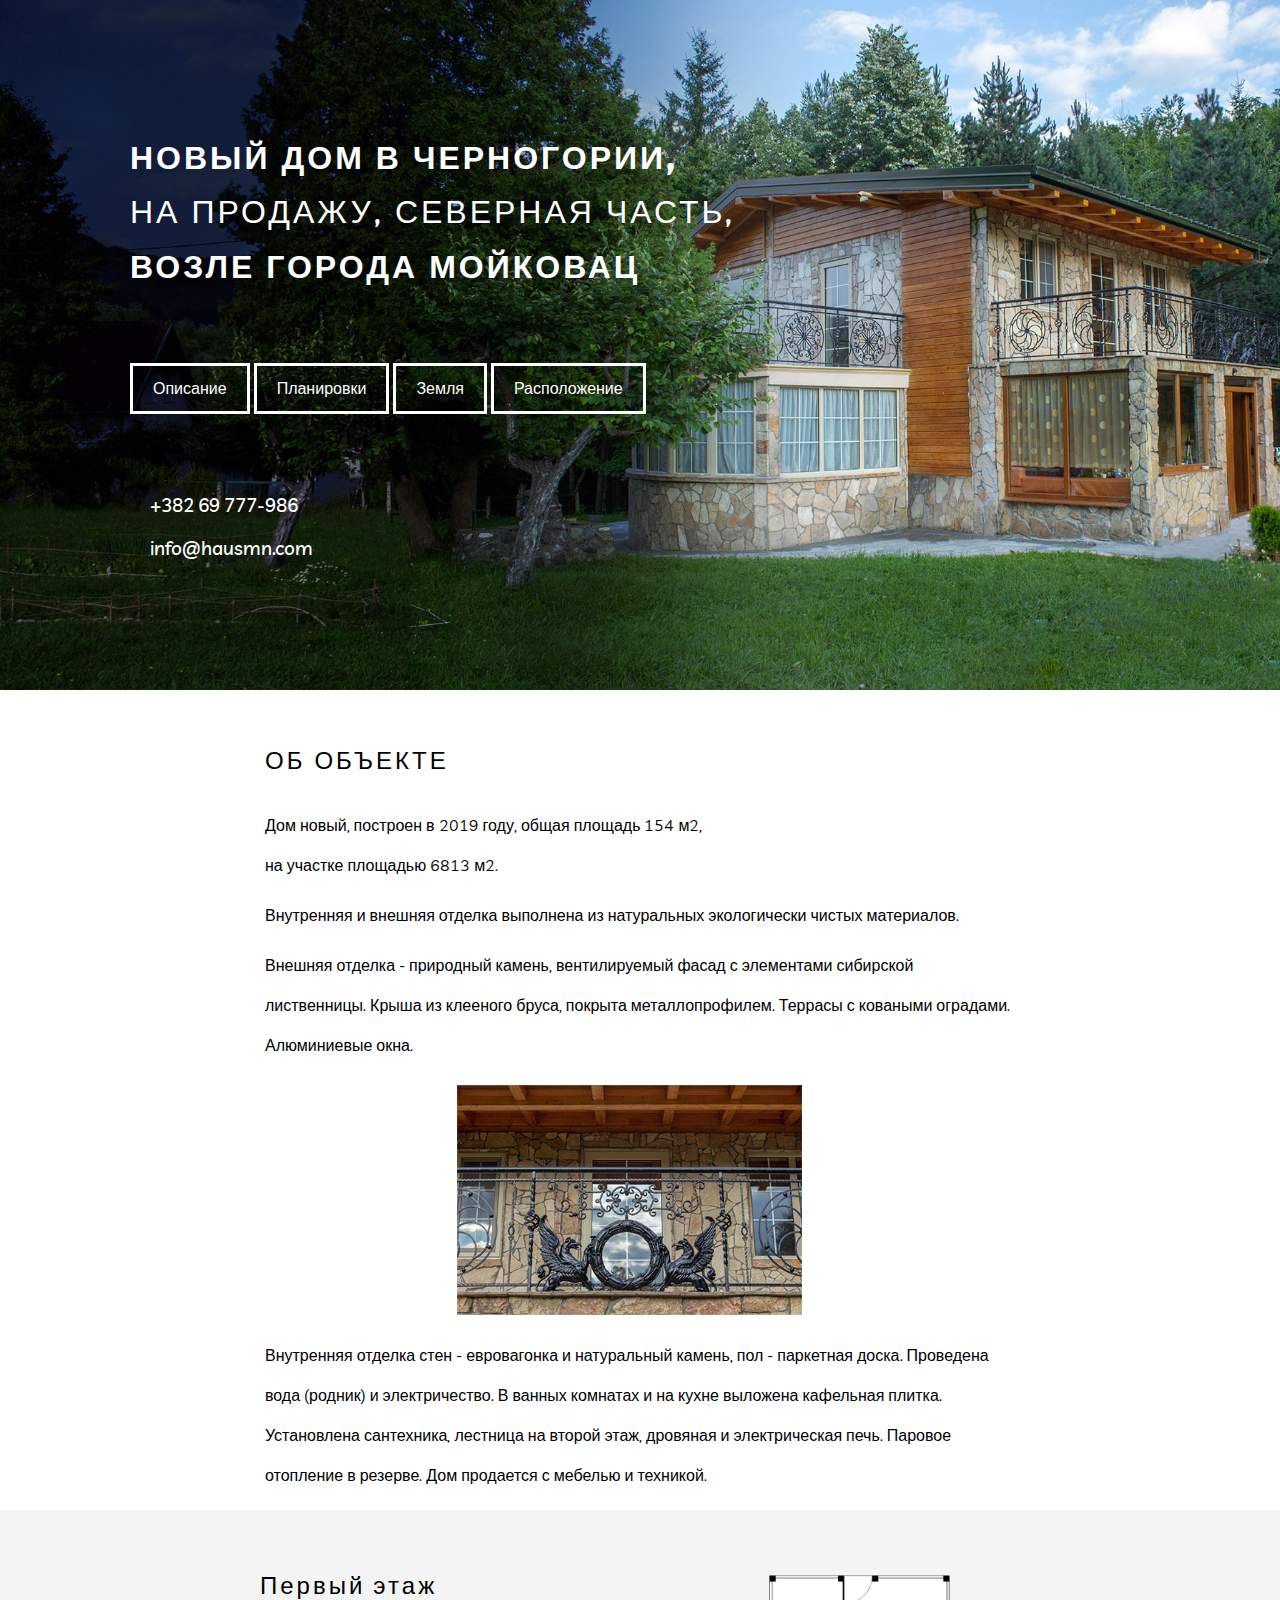
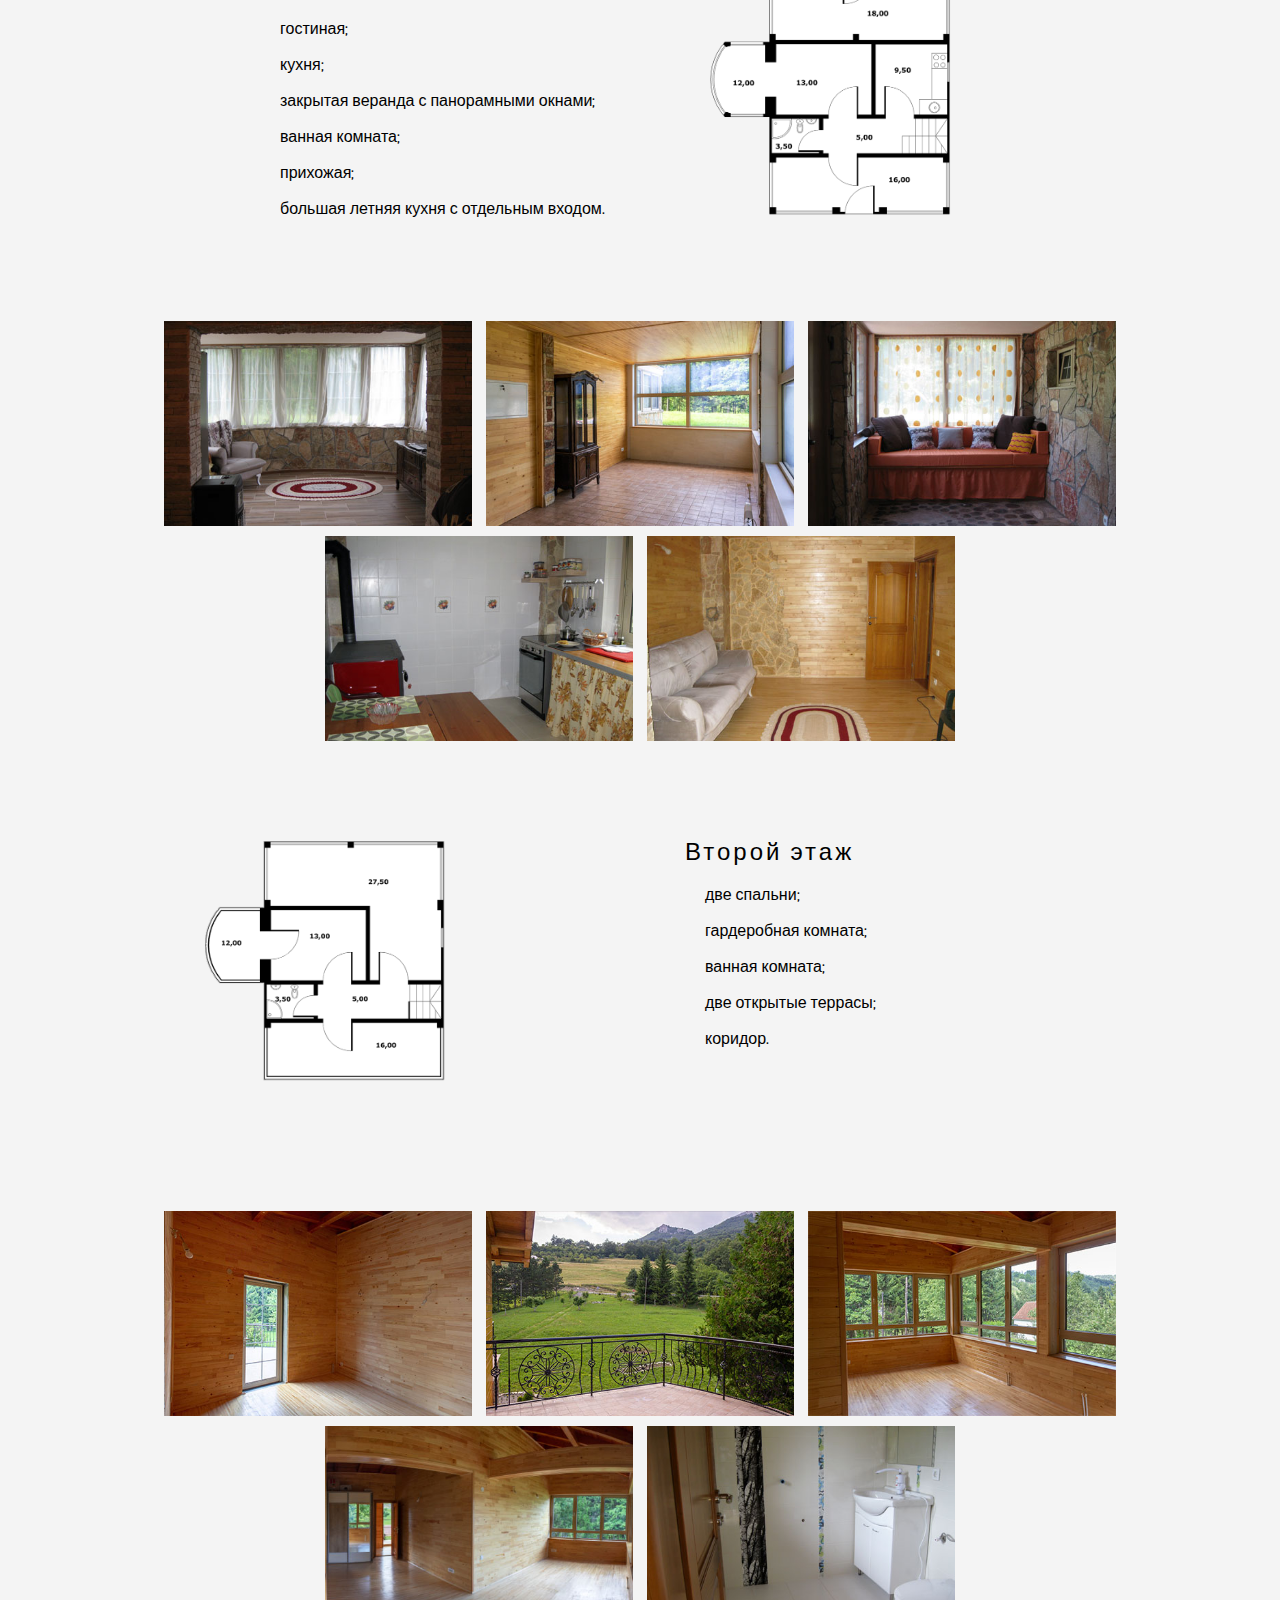
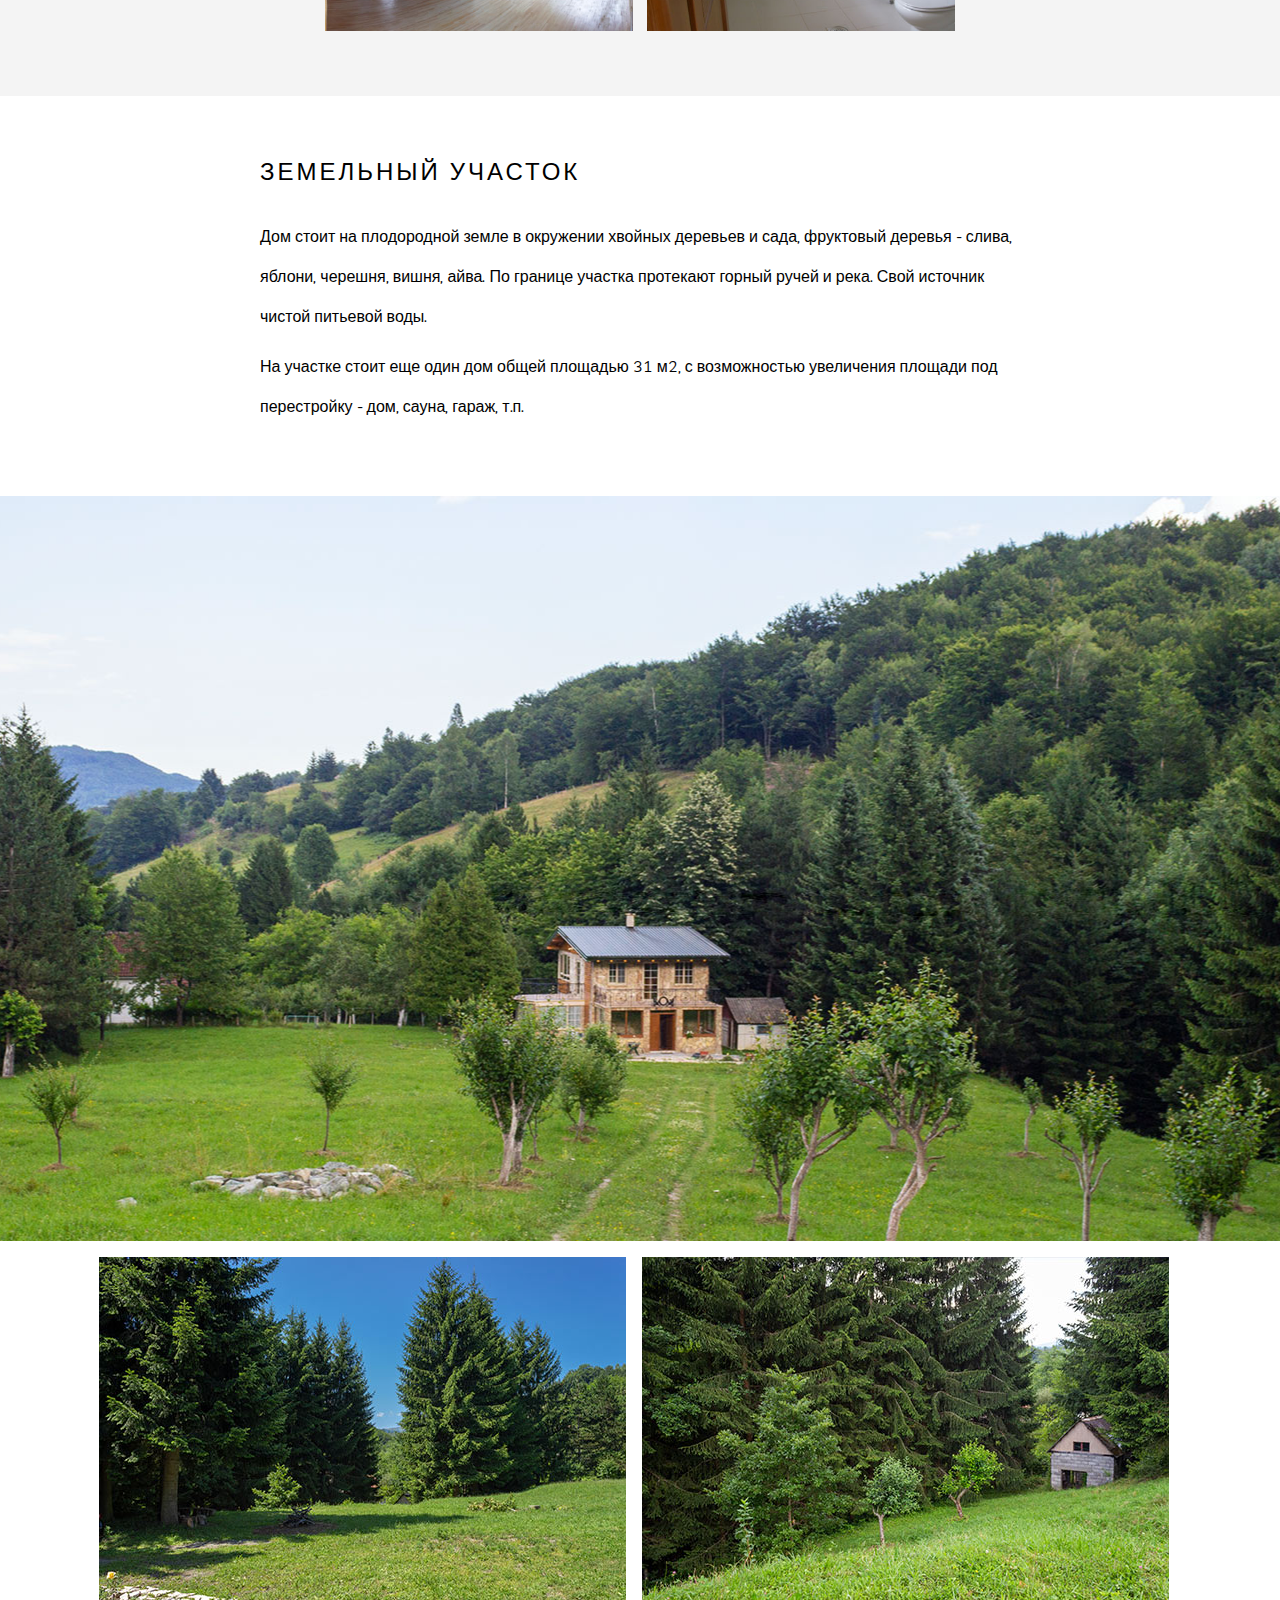
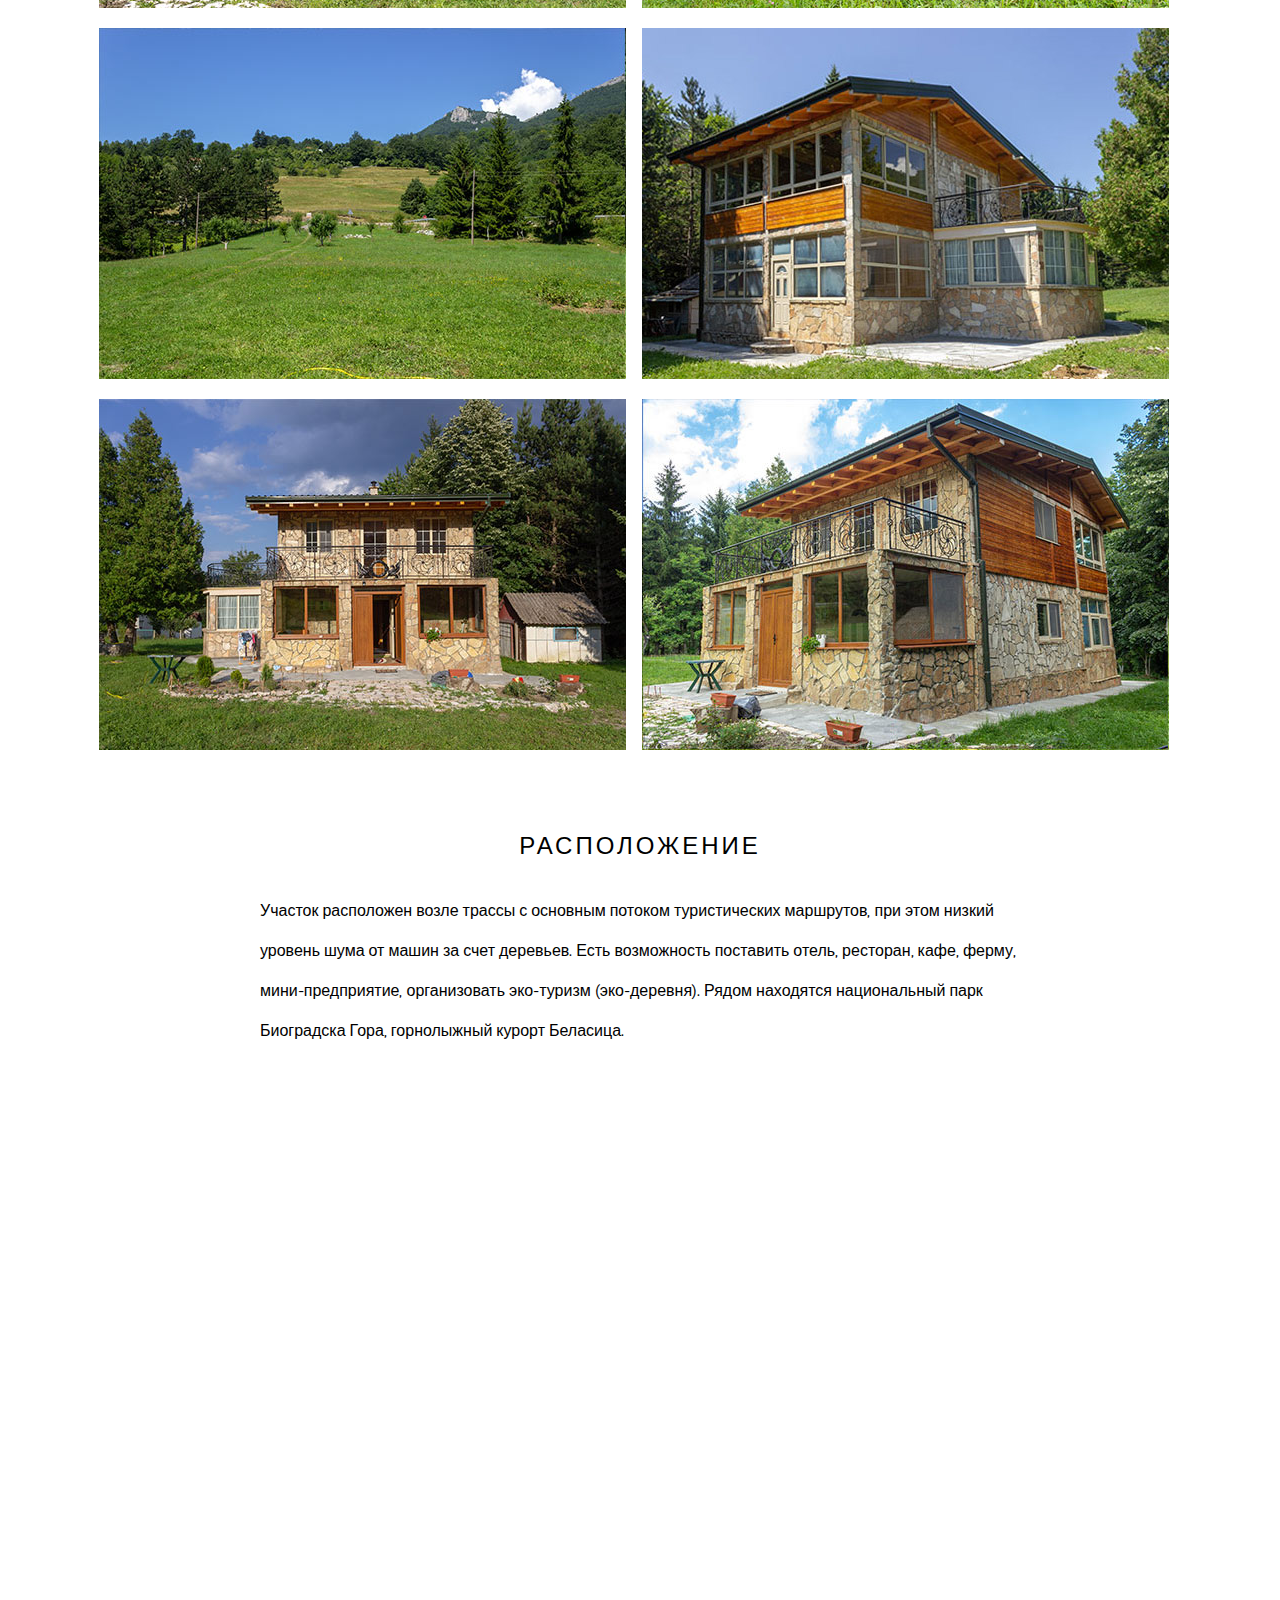
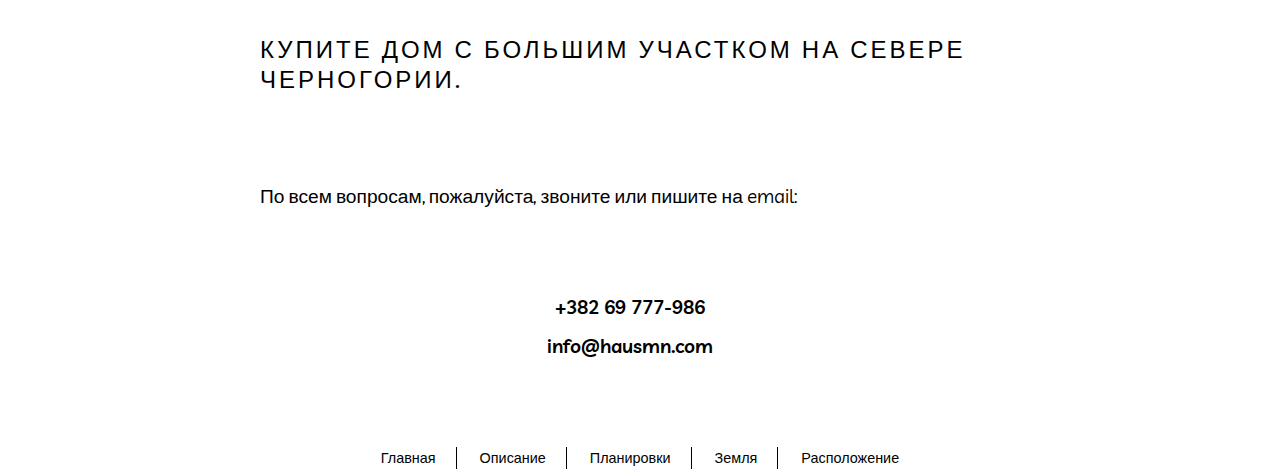
<file: index.html>
<!DOCTYPE html>
<html lang="ru">
<head>
    <meta http-equiv="Content-Type" content="text/html; charset=utf-8">
    <meta name="viewport" content="width=device-width, initial-scale=1.0">
    <meta name="description" content="Продается новый двухэтажный дом на севере Черногории, возле города Мойковац">
    <link rel="stylesheet" type="text/css" href="styles/style.css" />
    <title>Купите дом с большим участком на севере Черногории</title>
</head>
<body class="wd">
    <a name="main"></a>
    <section>
        <div class="backmain">
            <header>
            </header>
            <div class="maintext">
                <div class="strblock">
                    <h1 class="maintextwb">Новый дом в Черногории, 
                        <br><span class="maintextwn">на продажу, северная часть,</span>
                        <br>возле города Мойковац</h1>
                </div>
                <div class="mainmenu">
                    <ul>
                        <a href="#about"><li>Описание</li></a>
                        <a href="#plan"><li>Планировки</li></a>
                        <a href="#land"><li>Земля</li></a>
                        <a href="#location"><li>Расположение</li></a>
                    </ul>
                </div>
                <div class="contactsmain">
                    <ul>
                        <li><a href="tel:+38269777986">+382 69 777-986</a></li>
                        <li><a href="mailto:info@hausmn.com">info@hausmn.com</a></li>
                    </ul>
                </div>
            </div>
            <div class="contactsmainmob">
                <ul>
                    <li><a href="tel:+38269777986">+382 69 777-986</a></li>
                    <li><a href="mailto:info@hausmn.com">info@hausmn.com</a></li>
                </ul>
            </div>
        </div>
    </section>
    <a name="about"></a>
    <section>
        <div class="desc">
            <div class="descblock">
                <div class="desctext">
                    <h2>Об объекте</h2>
                    <p class="descp">Дом новый, построен в 2019 году, общая площадь 154 м2, <br>
                        на участке площадью 6813 м2.</p>
                    <p class="descp">Внутренняя и внешняя отделка выполнена из натуральных экологически чистых материалов.</p>
                    <p class="descp">Внешняя отделка - природный камень, вентилируемый фасад с элементами сибирской лиственницы. 
                        Крыша из клееного бруса, покрыта металлопрофилем. Террасы с коваными оградами. Алюминиевые окна.</p>
                    <p class="descimg"></p>
                    <p class="descp">Внутренняя отделка стен - евровагонка и натуральный камень, пол - паркетная доска. Проведена вода (родник) и электричество. 
                        В ванных комнатах и на кухне выложена кафельная плитка. Установлена сантехника, лестница на второй этаж, дровяная и электрическая печь. 
                        Паровое отопление в резерве. Дом продается с мебелью и техникой.</p>
                </div>
            </div>
        </div>
        <a name="plan"></a>
        <div class="floors">
            <div class="ffloor">
                <div class="floorsdesc">
                    <p class="floorsheader">Первый этаж</p>
                    <ul class="floordesc">
                        <li>гостиная;</li>
                        <li>кухня;</li>
                        <li>закрытая веранда с панорамными окнами;</li>
                        <li>ванная комната;</li>
                        <li>прихожая;</li>
                        <li>большая летняя кухня с отдельным входом.</li>
                    </ul>
                </div>
                <div class="ffloorimg"></div>
            </div>
            <div class="ffgallery">
                <div class="ffloorimg01"></div>
                <div class="ffloorimg02"></div>
                <div class="ffloorimg03"></div>
                <div class="ffloorimg04"></div>
                <div class="ffloorimg05"></div>
            </div>
            <div class="sfloor txtalignleft">
                    <div class="sfloorimg"></div>
                    <div class="floorsdesc">
                            <div>
                            <p class="floorsheader">Второй этаж</p>
                            <ul class="floordesc">
                                <li>две спальни;</li>
                                <li>гардеробная комната;</li>
                                <li>ванная комната;</li>
                                <li>две открытые террасы;</li>
                                <li>коридор.</li>
                            </ul>
                            </div>
                    </div>  
            </div>
            <div class="ffgallery">
                <div class="sfloorimg01"></div>
                <div class="sfloorimg02"></div>
                <div class="sfloorimg03"></div>
                <div class="sfloorimg04"></div>
                <div class="sfloorimg05"></div>
            </div>   
        </div>
    </section>
    <a name="land"></a>
    <section>
        <div class="land">
            <div class="landdesc">
                <h3 class="txtalignleft">Земельный участок</h3>
                <p class="descp txtalignleft">Дом стоит на плодородной земле в окружении хвойных деревьев и сада, фруктовый деревья  - слива, яблони, черешня, вишня, айва. 
                    По границе участка протекают горный ручей и река. Свой источник чистой питьевой воды.</p>
                <p class="descp txtalignleft">На участке стоит еще один дом общей площадью 31 м2, с возможностью увеличения площади под перестройку - дом, сауна, гараж, т.п. </p>
            </div>
            <div class="landimages">
                <div style="width: 100%;"><p class="landmainimg"></p></div>
                <div class="landsmallimg">
                    <div class="landsmo marginb marginr"></div>
                    <div class="landsmt marginb marginr"></div>
                    <div class="landsmth marginb"></div>
                    <div class="haussmo marginb marginr"></div>
                    <div class="haussmt marginb marginr"></div>
                    <div class="haussmth marginb"></div>
                </div>
            </div>
        </div>
    </section>
    <a name="location"></a>
    <section>
        <div class="landdesc">
        <h4>Расположение</h4>
        <p class="descp txtalignleft">Участок расположен возле трассы с основным потоком туристических маршрутов, при этом низкий уровень шума от машин за счет деревьев. 
            Есть возможность поставить отель, ресторан, кафе, ферму, мини-предприятие, организовать эко-туризм (эко-деревня). 
            Рядом находятся национальный парк Биоградска Гора, горнолыжный курорт Беласица.</p>
        </div>
        <div>
            <div><iframe src="https://www.google.com/maps/embed?pb=!1m18!1m12!1m3!1d1780.293721016151!2d19.576652658255632!3d42.991127956715!2m3!1f0!2f0!3f0!3m2!1i1024!2i768!4f13.1!3m3!1m2!1s0x0%3A0x0!2zNDLCsDU5JzI4LjEiTiAxOcKwMzQnMzkuOSJF!5e1!3m2!1sru!2sru!4v1569989585823!5m2!1sru!2sru" width="100%" height="450" frameborder="0" style="border:0;" allowfullscreen=""></iframe></div>
        </div>
        </section>
    <footer style="min-height: 500px; position: relative;">
        <header class="landdesc"><h5 class="txtalignleft">Купите дом с большим участком на севере Черногории.</h5></header>
            <div class="contactsblock">
            <p class="contactstext">По всем вопросам, пожалуйста, звоните или пишите на email:</p>
        <div class="contactsfoot">
            <div>
                <div class="cont"><a href="tel:+38269777986">+382 69 777-986</a></div>
                <div class="cont"><a href="mailto:info@hausmn.com">info@hausmn.com</a></div>
            </div>
            </div>
            <div class="footermenu">
                <ul>
                    <a href="#main"><li class="bottommenuitem">Главная</li></a>
                    <a href="#about"><li class="bottommenuitem">Описание</li></a>
                    <a href="#plan"><li class="bottommenuitem">Планировки</li></a>
                    <a href="#land"><li class="bottommenuitem">Земля</li></a>
                    <a href="#location"><li class="bottommenulastitem">Расположение</li></a>
                </ul>
            </div>
        </div>
    </footer>
</body> 

</html>
</file>
<file: styles/style.css>
@import url('https://fonts.googleapis.com/css?family=Livvic:400,700|Open+Sans:400,700&display=swap&subset=latin-ext');

@font-face {
	font-family: 'Livvic', sans-serif;
	src: url(/fonts/moolboran.ttf);
}
@font-face {
	font-family: 'Open Sans', sans-serif;
	src: url(/fonts/gothic.ttf);
}

li {
	display: inline-block;
    padding: 12px 20px;
}
body {
	margin: 0;
	/* display: block; */
	font-family: 'Livvic', sans-serif;
}
ul, menu, dir {
	display: block;
	margin-block-start: 0px;
	margin-block-end: 0px;
	margin-inline-start: 0px;
	margin-inline-end: 0px;
	padding-inline-start: 0px;
}
a {
	color: #fff;
	cursor: pointer;
	text-decoration: none;
}
a:-webkit-any-link {
	color: #fff;
	cursor: pointer;
	text-decoration: none;
}

p>a[href^="tel:"] {
	color: #000;
	font-weight: 500;
	font-size: 2em;
	float: left;
	margin-right: 80px;
	font-family: "moolboran";
	letter-spacing: 2px;
}
p>a[href^="mailto:"] {
	color: #000;
	font-weight: 500;
	font-size: 2em;
	float: left;
	font-family: "moolboran";
	letter-spacing: 2px;
}
h1, h2, h3, h4, h5 {
font-weight: 500;
	color: #000;
	text-transform: uppercase;
	font-size: 1.7em;
	letter-spacing: 3px;
	margin-bottom: 60px;
	margin-block-start: 0;
	font-family: 'Livvic', sans-serif;
}
h5 {
	font-weight: 500;
		color: #000;
		text-transform: uppercase;
		font-size: 1.7em;
		letter-spacing: 3px;
		margin-bottom: 0px;
		margin-block-start: 0;
		font-family: 'Livvic', sans-serif;
	}
p {
	margin: 0;
	margin-block-start: 0px;
	margin-block-end: 0px;
	margin-inline-start: 0px;
	margin-inline-end: 0px;
	font-family: 'Livvic', sans-serif;
}
.wd {
	max-width: 1920px;
	/* min-width: 960px; */
}
.backmain {
	background: url(../images/mainback.jpg);
	height: 100vh;
	background-size: cover;
	background-repeat: no-repeat;
}
.maintext {
	padding-left: 180px;
	padding-top: 180px;
	max-width: 900px;
}
.maintextwb {
	font-size: 2.6em;
	color: #fff;
	font-weight: 700;
	line-height: 1.7em;
	text-transform: uppercase;
	margin-bottom: 100px;
}
.maintextwn {
	font-size: 1em;
	font-weight: 500;
}
.mainmenu {
	max-width: 140px;
	font-size: 1.5em;
	color: #fff;
	font-weight: 500;
	line-height: 1.3em;
	display: inline;
}
.desc {
	background: url(../images/otdelkablock.jpg);
	background-size: cover;
	background-repeat: no-repeat;
	margin: 80px 0px;
}
.descblock {
    max-width: 1200px;
    padding-top: 5px;
    margin: 0 auto;
}
.desctext {
	padding: 5px 75px;
}
.descimg {
	background-color: #f4f4f4;
	background: url(../images/opiskovka.jpg);
	height: 311px;
    background-size: contain;
    background-repeat: no-repeat;
    margin: auto;
    width: 467px;
    max-width: 467px;
	max-height: 311px;
	padding-bottom: 60px;
}
.descp {
	font-size: 16pt;
    margin-bottom: 40px;
    line-height: 40px;
}
.floors {
	background-color: #f4f4f4;
	padding-bottom: 30px;
}
.floorsblock {
	margin: 0 auto;
    text-align: center;
	box-sizing: border-box;
}

.floordesc>li {
	display: block;
}
.txtalignleft {
	text-align: left;
}
.ffloor {
	width: 880px;
    padding: 60px 60px 0px 60px;
	max-width: 880px;
	margin: auto;
}
.ffloorimg {
    background-color: #f4f4f4;
    width: 375px;
    background: url(../images/ffloorplan.png);
    background-size: contain;
    background-repeat: no-repeat;
    height: 350px;
    float: right;
}
.sfloorimg {
	background-color: #f4f4f4;
	width: 375px;
	background: url(../images/sfloorplan.png);
    background-size: contain;
    background-repeat: no-repeat;
    height: 350px;
	float: left;
	margin-right: 50px;
}
.floorsdesc {
	display: inline-block;
	/*padding-bottom: 30px;
	width: 880px;
	max-width: 880px;*/
	margin: auto;
	padding: 0px 60px 60px 60px;
}
.floorsheader {
	font-size: 1.5em;
    letter-spacing: 3px;
    margin-bottom: 30px;
}
.ffgallery {
    padding: 30px;
    box-sizing: border-box;
    width: 100%;
    margin: 0 auto;
    text-align: center;
}
.ffloorimg01 {
	background-color: #646464;
	background: url(../images/ffloor_01.jpg);
    background-size: contain;
    background-repeat: no-repeat;
	min-height: 205px;
    margin: 5px;
    display: inline-block;
    min-width: 308px;
    text-align: center;
    vertical-align: middle;
}
.ffloorimg02 {
	background-color: #646464;
	background: url(../images/ffloor_02.jpg);
    background-size: contain;
    background-repeat: no-repeat;
	min-height: 205px;
    margin: 5px;
    display: inline-block;
    min-width: 308px;
    text-align: center;
    vertical-align: middle;
}
.ffloorimg03 {
	background-color: #646464;
	background: url(../images/ffloor_03.jpg);
    background-size: contain;
    background-repeat: no-repeat;
	min-height: 205px;
    margin: 5px;
    display: inline-block;
    min-width: 308px;
    text-align: center;
    vertical-align: middle;
}
.ffloorimg04 {
	background-color: #646464;
	background: url(../images/ffloor_04.jpg);
    background-size: contain;
    background-repeat: no-repeat;
	min-height: 205px;
    margin: 5px;
    display: inline-block;
    min-width: 308px;
    text-align: center;
    vertical-align: middle;
}
.ffloorimg05 {
	background-color: #646464;
	background: url(../images/ffloor_05.jpg);
    background-size: contain;
    background-repeat: no-repeat;
	min-height: 205px;
    margin: 5px;
    display: inline-block;
    min-width: 308px;
    text-align: center;
    vertical-align: middle;
}
.sfloorimg01 {
	background-color: #646464;
	background: url(../images/sfloor_01.jpg);
    background-size: contain;
    background-repeat: no-repeat;
	min-height: 205px;
    margin: 5px;
    display: inline-block;
    min-width: 308px;
    text-align: center;
    vertical-align: middle;
}
.sfloorimg02 {
	background-color: #646464;
	background: url(../images/sfloor_02.jpg);
    background-size: contain;
    background-repeat: no-repeat;
	min-height: 205px;
    margin: 5px;
    display: inline-block;
    min-width: 308px;
    text-align: center;
    vertical-align: middle;
}
.sfloorimg03 {
	background-color: #646464;
	background: url(../images/sfloor_03.jpg);
    background-size: contain;
    background-repeat: no-repeat;
	min-height: 205px;
    margin: 5px;
    display: inline-block;
    min-width: 308px;
    text-align: center;
    vertical-align: middle;
}
.sfloorimg04 {
	background-color: #646464;
	background: url(../images/sfloor_04.jpg);
    background-size: contain;
    background-repeat: no-repeat;
	min-height: 205px;
    margin: 5px;
    display: inline-block;
    min-width: 308px;
    text-align: center;
    vertical-align: middle;
}
.sfloorimg05 {
	background-color: #646464;
	background: url(../images/sfloor_05.jpg);
    background-size: contain;
    background-repeat: no-repeat;
	min-height: 205px;
    margin: 5px;
    display: inline-block;
    min-width: 308px;
    text-align: center;
    vertical-align: middle;
}
.mainmenu>ul>a>li {
	border: 3px solid #fff;
}
.mainmenu>ul>a>li:hover {
	background-color: #ffffff3d;
}
.contactsmain {
	margin-top: 120px;
}
.contactsmain>ul>li {
	display: block;
    font-size: 1.5em;
    color: #fff;
    font-weight: 500;
    line-height: 1em;
}
.contactsmainmob {
	display: none;
}
.sfloor {
	width: 880px;
    padding: 60px 60px;
	max-width: 880px;
	margin: auto;
}
.landdesc {
	margin: 0 auto;
    text-align: center;
    width: 880px;
	max-width: 880px;
	padding: 60px;
	box-sizing: border-box;
}
.landmainimg {
	background-color: #b1b1b1;
	background: url(../images/land.jpg);
    background-size: cover;
    background-repeat: no-repeat;
	height: 100vh;
	max-height: 745px;
	margin-bottom: 16px;
	background-position: 50%;
}
.marginb {
	margin-bottom: 16px;
}
.marginr {
	margin-right: 12px;
}
.landsmallimg {
	max-width: 1623px;
	margin: 0 auto;
	text-align: center;
}
.landsmo {
	background-color: #b1b1b1;
	background: url(../images/landsm01.jpg);
    background-size: contain;
    background-repeat: no-repeat;
	height: 351px;
    max-width: 527px;
    display: inline-block;
    width: 100%;
}
.landsmt {
	background-color: #b1b1b1;
	background: url(../images/landsm02.jpg);
    background-size: contain;
    background-repeat: no-repeat;
	height: 351px;
    max-width: 527px;
    display: inline-block;
    width: 100%;
}
.landsmth {
	background-color: #b1b1b1;
	background: url(../images/landsm03.jpg);
    background-size: contain;
    background-repeat: no-repeat;
	height: 351px;
    max-width: 527px;
    display: inline-block;
    width: 100%;
}
.haussmo {
	background-color: #b1b1b1;
	background: url(../images/haussm01.jpg);
    background-size: contain;
    background-repeat: no-repeat;
	height: 351px;
    max-width: 527px;
    display: inline-block;
    width: 100%;
}
.haussmt {
	background-color: #b1b1b1;
	background: url(../images/haussm02.jpg);
    background-size: contain;
    background-repeat: no-repeat;
	height: 351px;
    max-width: 527px;
    display: inline-block;
    width: 100%;
}
.haussmth {
	background-color: #b1b1b1;
	background: url(../images/haussm03.jpg);
    background-size: contain;
    background-repeat: no-repeat;
	height: 351px;
    max-width: 527px;
    display: inline-block;
    width: 100%;
}
.contactsfoot {
	text-align: center;
    font-size: 1.2em;
    font-weight: 600;
    line-height: 1em;
}

.contactsblock {
	margin: 0 auto;
    text-align: center;
    width: 880px;
	max-width: 880px;
	box-sizing: border-box;
	padding: 0px 60px;
}
.contactstext {
	text-align: left;
	margin-bottom: 90px;
	font-size: 1.2em;
}
.cont {
	margin: 0px 20px 20px 0px;
}
.contactsfoot>div>div>a {
	color: #000;
}
.footermenu {
	position: absolute;
    vertical-align: bottom;
    bottom: 5px;
    text-align: center;
    margin: 0;
    left: 0%;
	right: 0%;
	font-size: 0.9em;
}
.bottommenuitem {
	border-right: #000 solid 1px;
	padding: 2px 20px 2px 20px;
	color: #000;
}
.bottommenulastitem {
	padding: 2px 20px 2px 20px;
	color: #000;
}

@media screen and (max-width: 1600px) {
	h1, h2, h3, h4, h5 {
		font-size: 1.5em;
		margin-bottom: 30px;
	}
	.wd {
		max-width: 1600px;
	}
	.backmain {
		background-position: 90% 50%;
	}
	.maintext {
		padding-top: 130px;;
	}
	.descblock {
		max-width: 900px;
		padding-top: 0;
	}
	.descp {
		font-size: 12pt;
		margin-bottom: 20px;
	}
	.descimg {
		height: 250px;
		background-size: contain;
		margin: auto;
		max-width: 367px;
		max-height: 250px;
		padding-bottom: 30px;
	}
	.marginb {
		margin-right: 12px;
	}
} 
@media screen and (max-width: 1440px) {
	.wd {
		max-width: 1440px;
	}
	.backmain {
		background-position: 0%;
		max-height: 690px;
		background-size: cover;
	}
	.maintextwb {
		font-size: 2em;
		margin-bottom: 70px;
	}
	.mainmenu {
		font-size: 1em;
	}
	.contactsmain {
		margin-top: 70px;
	}
	.contactsmain > ul > li {
		font-size: 1.2em;
	}
	.desc {
		max-height: 650px;
	}
	.descp {
		margin-bottom: 10px;
	}
	.descimg {
		height: 200px;
	}
	.floorsheader {
		margin-bottom: 10px;
	}
	.floordesc > li {
		display: block;
		padding: 8px 20px;
	}
	.ffloorimg {
		height: 250px;
	}
	.sfloorimg {
		height: 250px;
	}
}

@media screen and (max-width: 1366px) {
	.wd {
		max-width: 1366px;
	}
}
@media screen and (max-width: 1280px) {
	.wd {
		max-width: 1280px;
	}
	.maintext {
		padding-top: 130px;
		padding-left: 130px;
	}
	.desc {
		max-height: none;
		background: none;
		margin: 50px 0px 0px 0px;
	}
	.descimg {
		margin: 20px auto;
		width: 100%;
	}
}
@media screen and (max-width: 1024px) {
	.wd {
		max-width: 1024px;
	}
	.backmain {
		background-position: 50%;
	}
	.maintextwb {
		font-size: 1.5em;
		margin-bottom: 50px;
	}
	.maintext {
		padding-top: 100px;
	}
	li {
		padding: 10px 20px;
	}
	.mainmenu > ul > a > li {
		border: 2px solid #fff;
	
	}
	.ffloor {
		width: 800px;
		padding: 30px 30px 0px 30px;
		max-width: 800px;
		margin: 0 auto;
		box-sizing: border-box;
	}
	.floorsdesc {
		padding: 0px 30px 30px 30px;
	}
	.sfloor {
		width: 800px;
		padding: 30px 30px 0px 30px;
		max-width: 800px;
		margin: 0 auto;
		box-sizing: border-box;
	}
	.sfloorimg {
		margin-right: 0px;
		margin-left: 50px;
	}
	.landdesc {
		width: 90%;
		padding: 20px;
	}
	.contactsblock {
		width: 90%;
		padding: 0px;
	}
	.marginb {
		min-height: 200px;
		margin: 5px;
		height: auto;
		width: auto;
		min-width: 300px;
	}
}
	@media screen and (max-width: 800px) {
		.maintext {
			padding: 75px 25px;
		}
		.ffloor {
			width: unset;
			max-width: 600px;
			padding: 20px;
		}
		.sfloor {
			width: unset;
			max-width: 600px;
			padding: 20px;
			margin-bottom: 30px;
		}
		.desc {
			margin: 20px 0px 0px 0px;
		}
		.desctext {
			padding: 25px;
		}
		.floorsdesc {
			padding: 0px;
		}
		.ffgallery {
			padding: 0px;
			margin-bottom: 50px;
		}
		.ffloorimg {
			height: 250px;
			display: inline-block;
			padding: 0px;
			width: 235px;
		}
		.sfloorimg {
			height: 250px;
			display: inline-block;
			padding: 0px;
			width: 235px;
			margin-right: 50px;
		}
		
	}
	@media screen and (max-width: 598px) {
		.ffloor {
			width: 100%;
			max-width: 600px;
			padding: 20px;
			text-align: center;
			margin: auto;
		}
		.floorsdesc {
			text-align: left;
    		margin-bottom: 20px;
		}
		.ffloorimg {
			width: 300px;
			margin: auto;
			float: none;
		}
		.sfloor {
			text-align: center;
			margin-bottom: 0;
		}
		.sfloorimg {
			height: 250px;
			display: block;
			width: 300px;
			margin: auto;
			float: none;
			margin-bottom: 30px;
		}
	}
	@media screen and (max-width: 533px) {
		li {
			padding: 7px;
		}
		a:-webkit-any-link {
			color: #0e0e0e;
		}
		.backmain {
			background: url(../images/mainbackmid.jpg);
			height: 100vh;
			background-size: cover;
			background-repeat: no-repeat;
			position: relative;
		}
		.maintextwb {
			font-size: 1.3em;
			margin-bottom: 30px;
			color: #000;
		}
		.contactstext {
			margin-bottom: 50px;
		}
		.maintext {
			padding: 35px 25px;
		}
		.mainmenu>ul>a>li  {
			width: unset;
			display: block;
			text-align: center;
			display: inline-block;
			border: 2px solid #000;
		}
		.contactsmain {
		display: none;
		}
		.contactsmainmob {
			display: inline-block;
			bottom: 0;
			width: 100%;
			background-color: #ffffffd1;
			color: #000;
			position: absolute;
			text-align: center;
		}
	}
	@media screen and (max-width: 414px) {
		.backmain {
			max-height: 690px;
		}
	}
	@media screen and (max-width: 360px) {
		.maintext {
			padding: 10px;
		}
		.maintextwb {
			margin-bottom: 7px;
			font-size: 1.1em;
		}
		.mainmenu>ul>a>li {
			padding: 10px;
		}
	}
}
</file>
